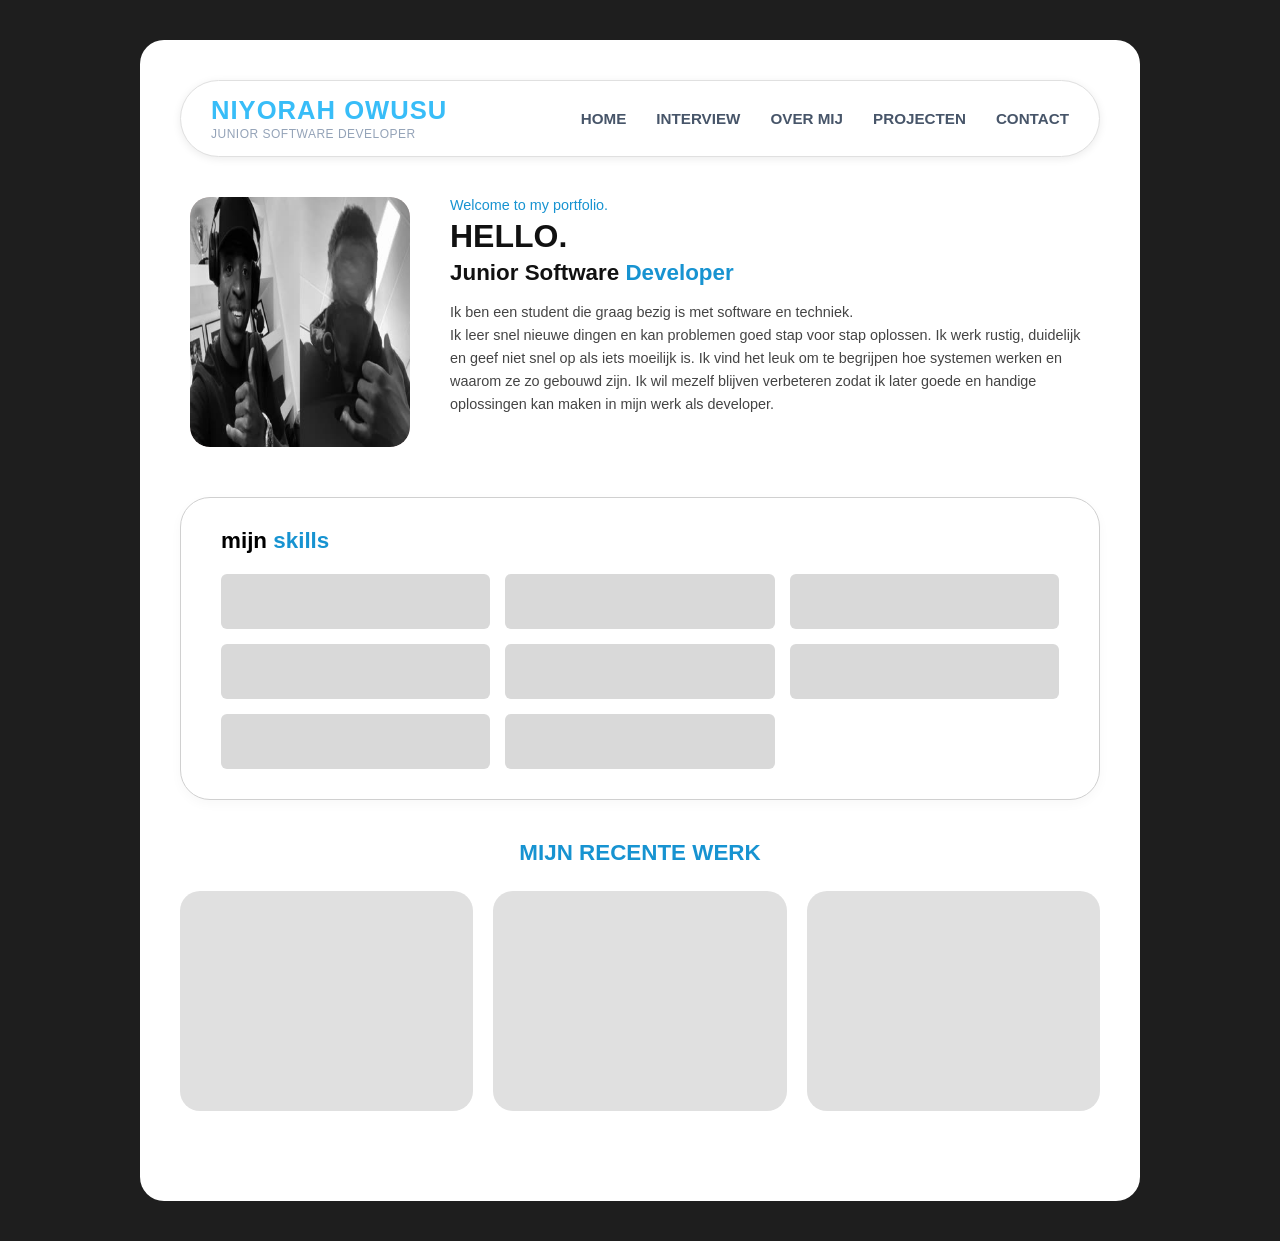
<file: index.html>
<!DOCTYPE html>
<html lang="en">

<head>
  <meta charset="UTF-8">
  <meta name="viewport" content="width=device-width, initial-scale=1.0">
  <title>Welcome to my portfolio</title>
  <link rel="stylesheet" href="style.css">
</head>

<body>

  <div class="page-container">

    <nav>
      <div class="logocontainer">
        <h1 class="naam">NIYORAH OWUSU</h1>
        <p class="junText">JUNIOR SOFTWARE DEVELOPER</p>
      </div>

      <ul class="navlinks">
        <li><a href="index.html">HOME</a></li>
        <li><a href="intervieuw.html">INTERVIEW</a></li>
        <li><a href="overmij.html">OVER MIJ</a></li>
        <li><a href="projects.html">PROJECTEN</a></li>
        <li><a href="contact.html">CONTACT</a></li>

      </ul>
    </nav>

    <section class="hero-section">
      <div class="box">
        <img src="FOTO.jpg" alt="Profielfoto"
          style="width: 100%; height: 100%; object-fit: cover; border-radius: 20px;">
      </div>

      <div class="hero-text">
        <p class="welcome-sub">Welcome to my portfolio.</p>
        <h2>HELLO.</h2>
        <h3>Junior Software <span>Developer</span></h3>

        <p class="overmij">
          Ik ben een student die graag bezig is met software en techniek.<br>
          Ik leer snel nieuwe dingen en kan problemen goed stap voor stap oplossen. Ik werk rustig, duidelijk en geef
          niet snel op als iets moeilijk is. Ik vind het leuk om te begrijpen hoe systemen werken en waarom ze zo
          gebouwd zijn. Ik wil mezelf blijven verbeteren zodat ik later goede en handige oplossingen kan maken in mijn
          werk als developer.
        </p>
      </div>
    </section>

    <section class="skills-card">
      <h2 class="skills-title">mijn <span>skills</span></h2>

      <div class="skills-grid">
        <div class="skill-item"></div>
        <div class="skill-item"></div>
        <div class="skill-item"></div>
        <div class="skill-item"></div>
        <div class="skill-item"></div>
        <div class="skill-item"></div>
        <div class="skill-item"></div>
        <div class="skill-item"></div>
      </div>
    </section>
    <section class="projects-section">
      <h2 class="projects-title">MIJN RECENTE WERK</h2>
      <div class="projects-grid">
        <div class="project-item"></div>
        <div class="project-item"></div>
        <div class="project-item"></div>
      </div>
    </section>

  </div>

</body>

</html>
</file>
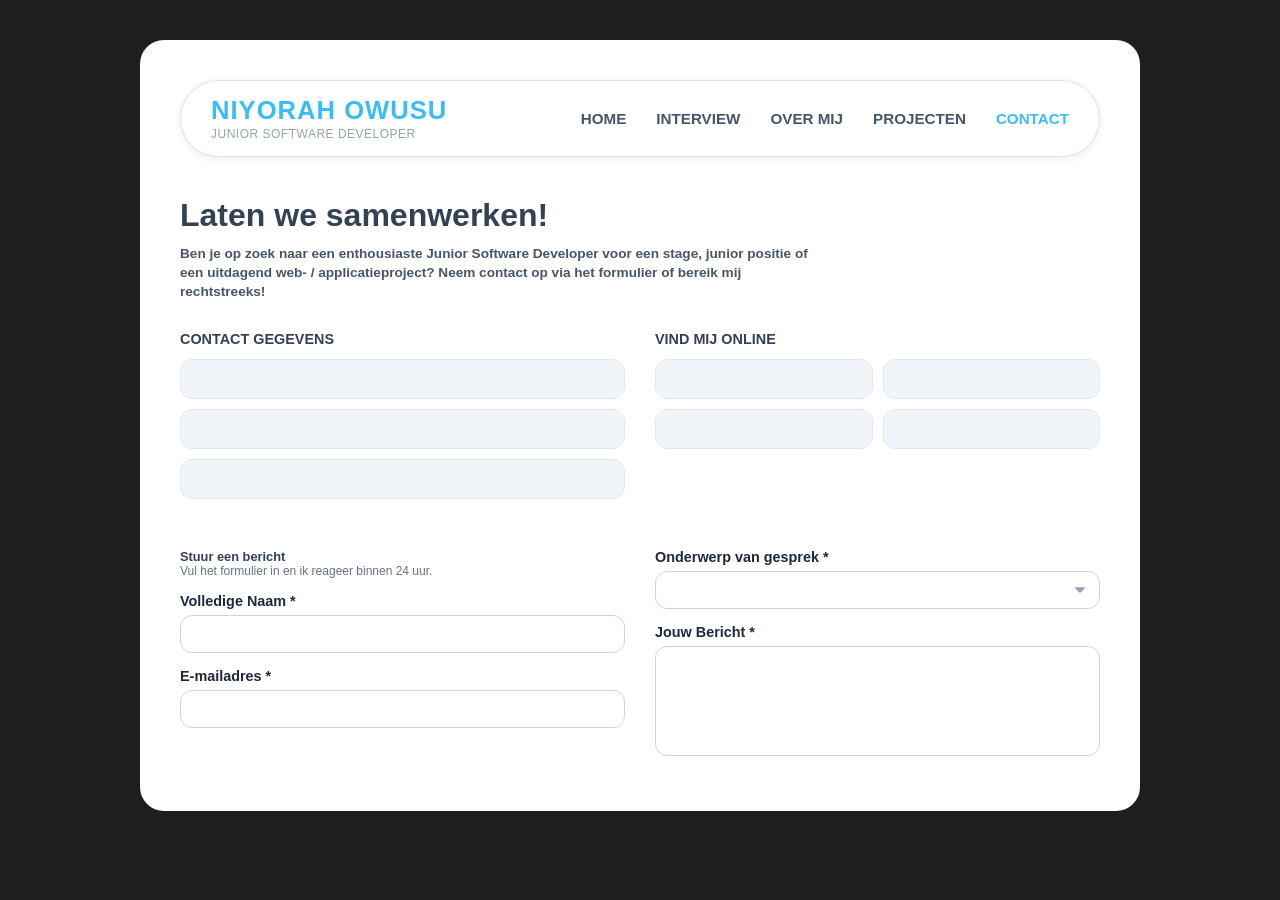
<file: contact.html>
<!DOCTYPE html>
<html lang="nl">
<head>
  <meta charset="UTF-8">
  <meta name="viewport" content="width=device-width, initial-scale=1.0">
  <title>Contact - Niyorah Owusu</title>
  <link rel="stylesheet" href="style.css">
</head>
<body>

  <div class="page-container">

    <nav>
      <div class="logocontainer">
        <h1 class="naam">NIYORAH OWUSU</h1>
        <p class="junText">JUNIOR SOFTWARE DEVELOPER</p>
      </div>

      <ul class="navlinks">
        <li><a href="index.html">HOME</a></li>
        <li><a href="intervieuw.html">INTERVIEW</a></li>
        <li><a href="overmij.html">OVER MIJ</a></li>
        <li><a href="projects.html">PROJECTEN</a></li>
        <li><a href="contact.html" class="active">CONTACT</a></li>
      </ul>
    </nav>

    <section class="contact-section">
      <h2 class="hero-title">Laten we samenwerken!</h2>
      <p class="hero-desc">
        Ben je op zoek naar een enthousiaste Junior Software Developer voor een stage, junior positie of een uitdagend web- / applicatieproject? Neem contact op via het formulier of bereik mij rechtstreeks!
      </p>

      <div class="info-grid">
        <div class="info-block">
          <h3>CONTACT GEGEVENS</h3>
          <div class="pill-box"></div>
          <div class="pill-box"></div>
          <div class="pill-box"></div>
        </div>
        <div class="info-block">
          <h3>Vind mij online</h3>
          <div class="online-grid">
            <div class="pill-box"></div>
            <div class="pill-box"></div>
            <div class="pill-box"></div>
            <div class="pill-box"></div>
          </div>
        </div>
      </div>

      <form class="contact-form-grid">
        <div class="form-column">
          <div class="form-sub-header">
            <h4>Stuur een bericht</h4>
            <p>Vul het formulier in en ik reageer binnen 24 uur.</p>
          </div>

          <div class="form-group">
            <label>Volledige Naam *</label>
            <input type="text">
          </div>

          <div class="form-group">
            <label>E-mailadres *</label>
            <input type="email">
          </div>
        </div>

        <div class="form-column">
          <div class="form-group">
            <label>Onderwerp van gesprek *</label>
            <select>
              <option value=""></option>
            </select>
          </div>

          <div class="form-group">
            <label>Jouw Bericht *</label>
            <textarea rows="5"></textarea>
          </div>
        </div>
      </form>
    </section>

  </div>

</body>
</html>
</file>
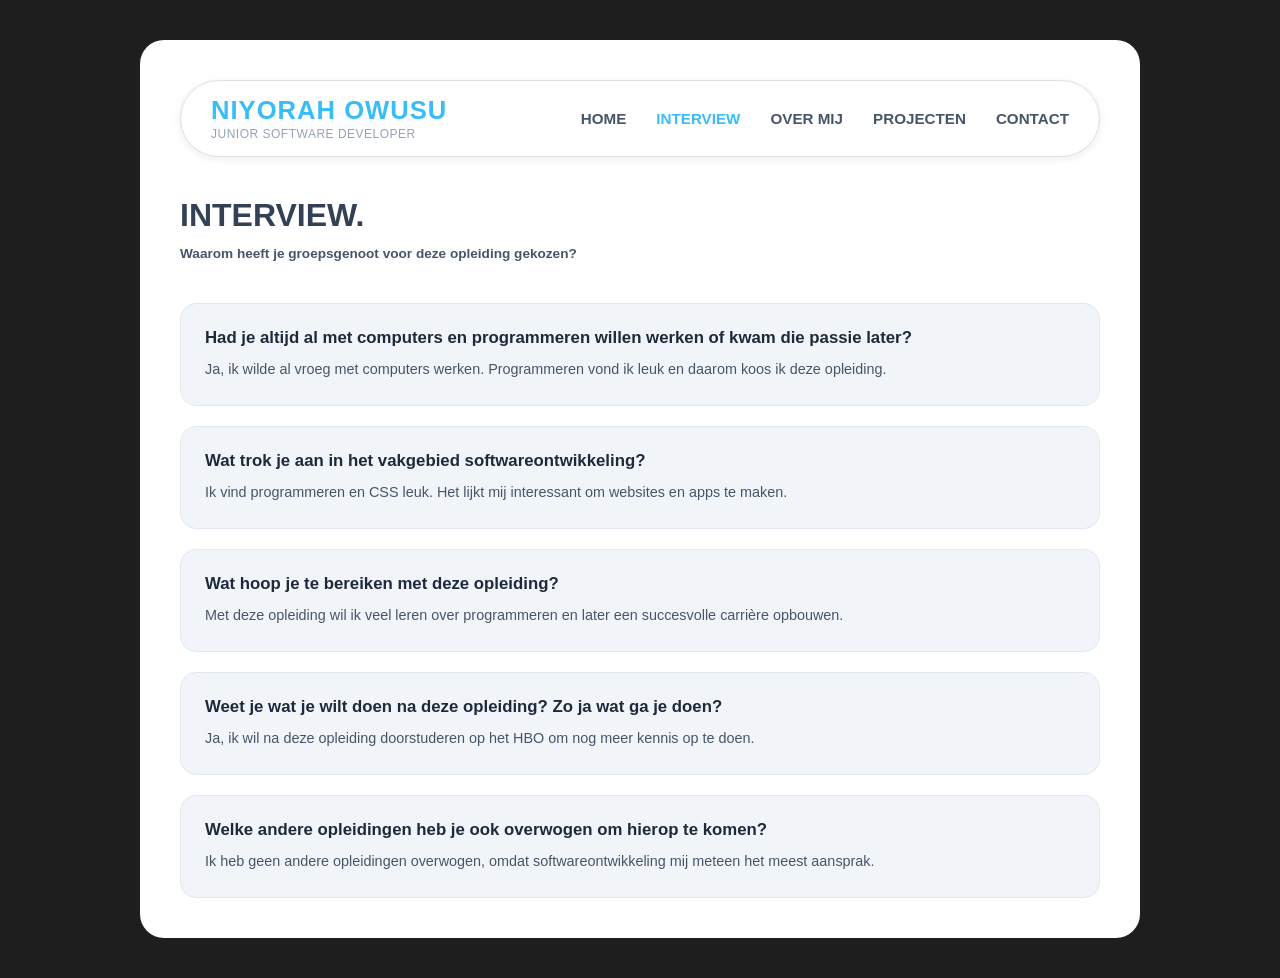
<file: intervieuw.html>
<!DOCTYPE html>
<html lang="nl">
<head>
  <meta charset="UTF-8">
  <meta name="viewport" content="width=device-width, initial-scale=1.0">
  <title>Interview - Niyorah Owusu</title>
  <link rel="stylesheet" href="style.css">
</head>
<body>

  <div class="page-container">

    <nav>
      <div class="logocontainer">
        <h1 class="naam">NIYORAH OWUSU</h1>
        <p class="junText">JUNIOR SOFTWARE DEVELOPER</p>
      </div>

      <ul class="navlinks">
        <li><a href="index.html">HOME</a></li>
        <li><a href="interview.html" class="active">INTERVIEW</a></li>
        <li><a href="overmij.html">OVER MIJ</a></li>
        <li><a href="projects.html">PROJECTEN</a></li>
        <li><a href="contact.html">CONTACT</a></li>
      </ul>
    </nav>

    <section class="interview-section">
      <h2 class="hero-title">INTERVIEW.</h2>
      <p class="hero-desc">
        Waarom heeft je groepsgenoot voor deze opleiding gekozen?
      </p>

      <div class="interview-list">
        <article class="qa-item">
          <h3 class="question">Had je altijd al met computers en programmeren willen werken of kwam die passie later?</h3>
          <p class="answer">
            Ja, ik wilde al vroeg met computers werken. Programmeren vond ik leuk en daarom koos ik deze opleiding.
          </p>
        </article>

        <article class="qa-item">
          <h3 class="question">Wat trok je aan in het vakgebied softwareontwikkeling?</h3>
          <p class="answer">
            Ik vind programmeren en CSS leuk. Het lijkt mij interessant om websites en apps te maken.
          </p>
        </article>

        <article class="qa-item">
          <h3 class="question">Wat hoop je te bereiken met deze opleiding?</h3>
          <p class="answer">
            Met deze opleiding wil ik veel leren over programmeren en later een succesvolle carrière opbouwen.
          </p>
        </article>

        <article class="qa-item">
          <h3 class="question">Weet je wat je wilt doen na deze opleiding? Zo ja wat ga je doen?</h3>
          <p class="answer">
            Ja, ik wil na deze opleiding doorstuderen op het HBO om nog meer kennis op te doen.
          </p>
        </article>

        <article class="qa-item">
          <h3 class="question">Welke andere opleidingen heb je ook overwogen om hierop te komen?</h3>
          <p class="answer">
            Ik heb geen andere opleidingen overwogen, omdat softwareontwikkeling mij meteen het meest aansprak.
          </p>
        </article>
      </div>
    </section>

  </div>

</body>
</html>
</file>
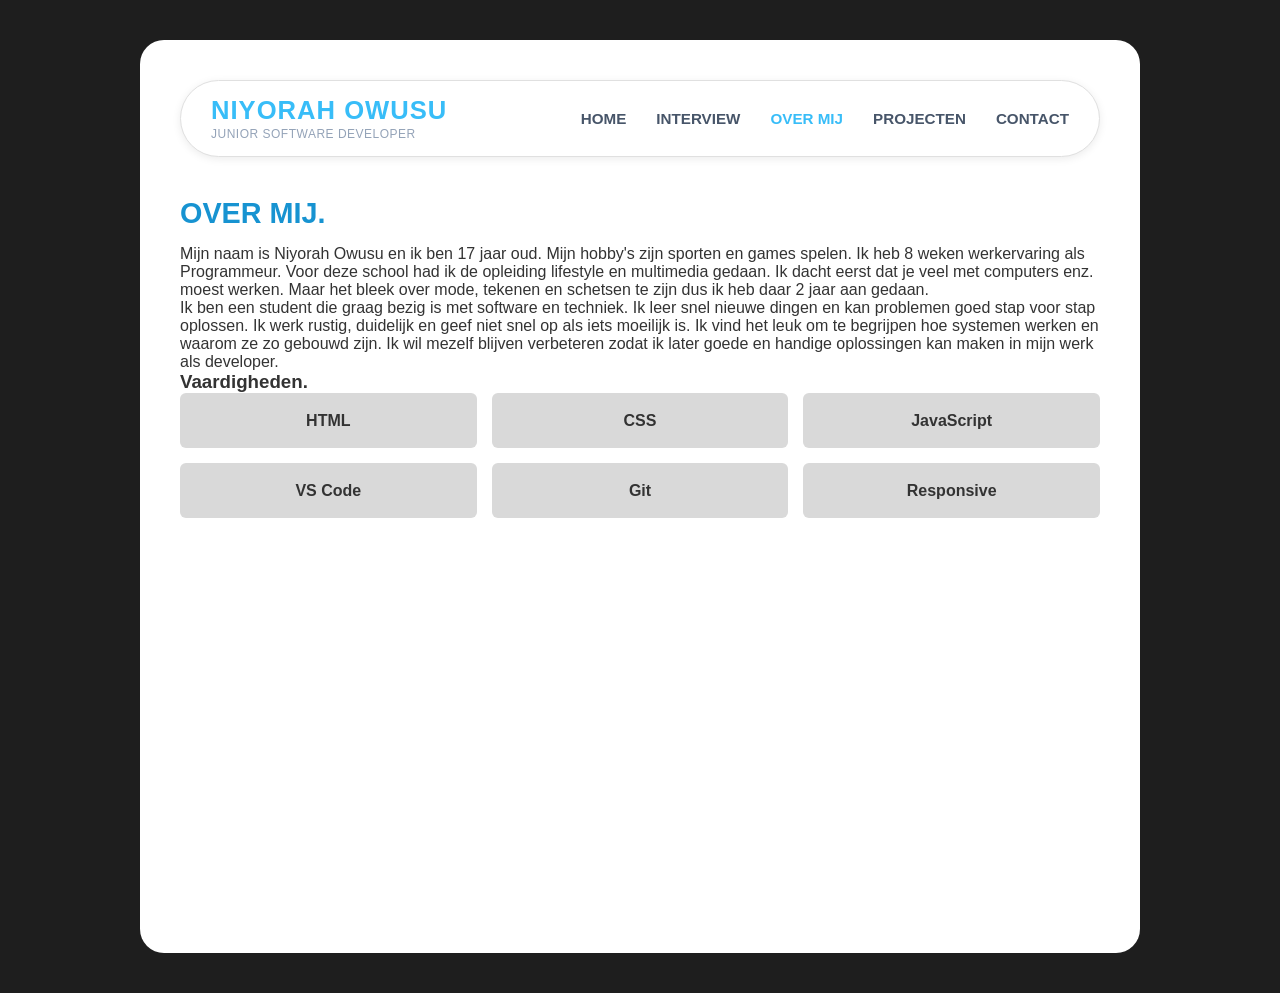
<file: overmij.html>
<!DOCTYPE html>
<html lang="nl">

<head>
  <meta charset="UTF-8">
  <meta name="viewport" content="width=device-width, initial-scale=1.0">
  <title>Over Mij - Niyorah Owusu</title>
  <link rel="stylesheet" href="style.css">
</head>

<body>

  <div class="page-container">

    <nav>
      <div class="logocontainer">
        <h1 class="naam">NIYORAH OWUSU</h1>
        <p class="junText">JUNIOR SOFTWARE DEVELOPER</p>
      </div>

      <ul class="navlinks">
        <li><a href="index.html">HOME</a></li>
        <li><a href="intervieuw.html">INTERVIEW</a></li>
        <li><a href="overmij.html" class="active">OVER MIJ</a></li>
        <li><a href="projects.html">PROJECTEN</a></li>
        <li><a href="contact.html">CONTACT</a></li>
      </ul>
    </nav>

    <section class="about-section">
      <div class="about-content">
        <div class="about-image-box"></div>
        <div class="about-text">
          <h2 class="section-title">OVER MIJ.</h2>
          <p>
            Mijn naam is Niyorah Owusu en ik ben 17 jaar oud. Mijn hobby's zijn sporten en games spelen. Ik heb 8 weken
            werkervaring als Programmeur. Voor deze school had ik de opleiding lifestyle en multimedia gedaan. Ik dacht
            eerst dat je veel met computers enz. moest werken. Maar het bleek over mode, tekenen en schetsen te zijn dus
            ik heb daar 2 jaar aan gedaan.
          </p>
          <p>
            Ik ben een student die graag bezig is met software en techniek. Ik leer snel nieuwe dingen en kan problemen
            goed stap voor stap oplossen. Ik werk rustig, duidelijk en geef niet snel op als iets moeilijk is. Ik vind
            het leuk om te begrijpen hoe systemen werken en waarom ze zo gebouwd zijn. Ik wil mezelf blijven verbeteren
            zodat ik later goede en handige oplossingen kan maken in mijn werk als developer.
          </p>
        </div>
      </div>

      <h3 class="skills-heading">Vaardigheden.</h3>
      <div class="skills-grid">
        <div class="skill-card">HTML</div>
        <div class="skill-card">CSS</div>
        <div class="skill-card">JavaScript</div>
        <div class="skill-card">VS Code</div>
        <div class="skill-card">Git</div>
        <div class="skill-card">Responsive</div>
      </div>



      <div class="video-container">
        <iframe width="560" height="315" src="https://www.youtube.com/embed/DJa-a2KmoDs?si=gydPOueNCcrTbyRa&amp;start=4"
          title="YouTube video player" frameborder="0"
          allow="accelerometer; autoplay; clipboard-write; encrypted-media; gyroscope; picture-in-picture; web-share"
          referrerpolicy="strict-origin-when-cross-origin" allowfullscreen></iframe>
      </div>

  </div>

</body>

</html>
</section>

</div>

</body>

</html>
</file>
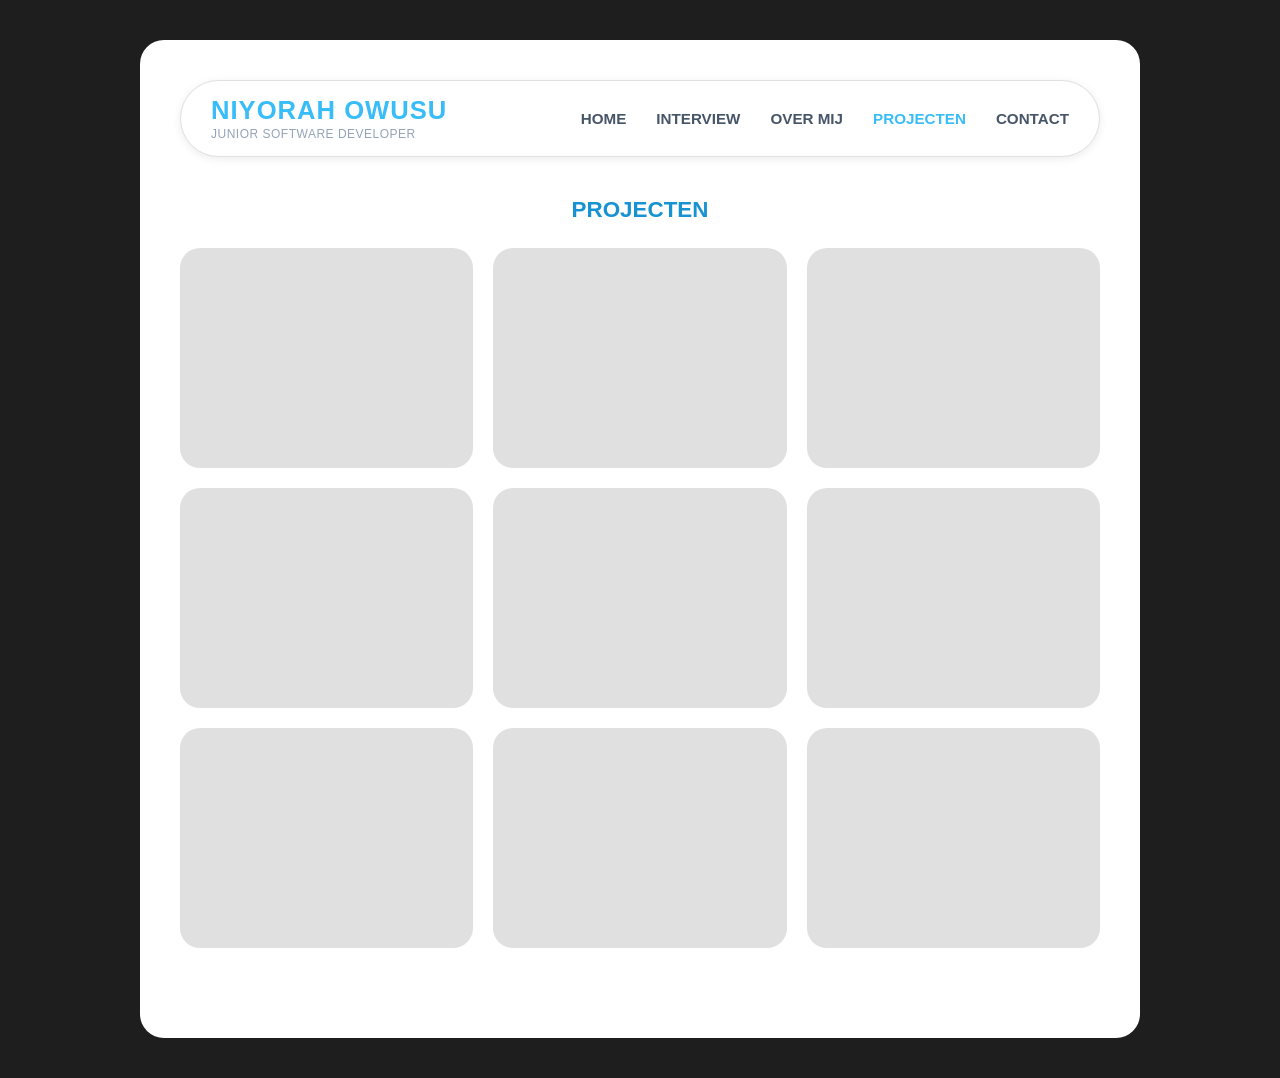
<file: projects.html>
<!DOCTYPE html>
<html lang="nl">

<head>
  <meta charset="UTF-8">
  <meta name="viewport" content="width=device-width, initial-scale=1.0">
  <title>Projecten - Niyorah Owusu</title>
  <link rel="stylesheet" href="style.css">
</head>

<body>

  <div class="page-container">

    <nav>
      <div class="logocontainer">
        <h1 class="naam">NIYORAH OWUSU</h1>
        <p class="junText">JUNIOR SOFTWARE DEVELOPER</p>
      </div>

      <ul class="navlinks">
        <li><a href="index.html">HOME</a></li>
        <li><a href="intervieuw.html">INTERVIEW</a></li>
        <li><a href="overmij.html">OVER MIJ</a></li>
        <li><a href="projects.html" class="active">PROJECTEN</a></li>
        <li><a href="contact.html">CONTACT</a></li>
      </ul>
    </nav>
    <section class="projects-section">
      <h2 class="projects-title">PROJECTEN</h2>
      <div class="projects-grid">
        <div class="project-item"></div>
        <div class="project-item"></div>
        <div class="project-item"></div>

        <div class="project-item"></div>
        <div class="project-item"></div>
        <div class="project-item"></div>
        <div class="project-item"></div>
        <div class="project-item"></div>
        <div class="project-item"></div>
      </div>
    </section>


  </div>

</body>

</html>
</file>
<file: style.css>
/* Gecombineerde stylesheet */
* {
  box-sizing: border-box;
  margin: 0;
  padding: 0;
  font-family: Arial, sans-serif;
}

html {
  scroll-behavior: smooth;
}

body {
  background-color: #1e1e1e;
  color: #ffffff;
  display: flex;
  justify-content: center;
  padding: 40px 20px;
}

.page-container {
  width: 100%;
  max-width: 1000px;
  background-color: #ffffff;
  border-radius: 24px;
  padding: 40px;
  color: #333333;
}

/* Navigatie */
nav {
  background-color: #ffffff;
  box-shadow: 0 2px 8px rgba(0, 0, 0, 0.08);
  padding: 15px 30px;
  margin-bottom: 40px;
  display: flex;
  justify-content: space-between;
  align-items: center;
  border-radius: 60px;
  border: 1px solid #e0e0e0;
}

.logocontainer {
  display: flex;
  flex-direction: column;
}

.logocontainer .naam {
  font-size: 1.6rem;
  font-weight: bold;
  margin: 0;
  color: #38bdf8;
  letter-spacing: 1px;
}

.logocontainer .junText {
  font-size: 0.75rem;
  color: #94a3b8;
  margin: 2px 0 0 0;
  letter-spacing: 0.5px;
}

.navlinks {
  display: flex;
  gap: 30px;
  list-style: none;
  margin: 0;
  padding: 0;
  align-items: center;
}

.navlinks a {
  text-decoration: none;
  color: #475569;
  font-weight: bold;
  font-size: 0.95rem;
}

.navlinks a.active,
.navlinks a:hover {
  color: #38bdf8;
}

/* Hero Section */
.hero-section {
  display: flex;
  gap: 40px;
  align-items: flex-start;
  margin-bottom: 50px;
  padding: 0 10px;
}

.box {
  width: 220px;
  height: 250px;
  background-color: #c2b4b4;
  border-radius: 20px;
  flex-shrink: 0;
  overflow: hidden;
}

.hero-text .welcome-sub {
  color: #1793d1;
  font-size: 0.9rem;
  margin-bottom: 5px;
  font-weight: 500;
}

.hero-text h2 {
  font-size: 2rem;
  margin: 0 0 5px 0;
  padding: 0;
  color: #111;
}

.hero-text h3 {
  font-size: 1.4rem;
  margin: 0 0 15px 0;
  padding: 0;
  color: #111;
}

.hero-text h3 span {
  color: #1793d1;
}

.overmij {
  font-size: 0.9rem;
  line-height: 1.6;
  color: #444;
  margin: 0;
}

/* About Card (overmij.html) */
.about-card {
  background-color: #ffffff;
  border: 1px solid #d0d0d0;
  border-radius: 30px;
  padding: 40px;
  display: flex;
  gap: 40px;
  align-items: flex-start;
  margin-bottom: 40px;
  box-shadow: 0 4px 12px rgba(0, 0, 0, 0.03);
}

.profile-box {
  width: 250px;
  height: 280px;
  background-color: #d9d9d9;
  border-radius: 20px;
  flex-shrink: 0;
}

.about-text {
  flex: 1;
}

.about-text h2 {
  font-size: 1.8rem;
  margin: 0 0 15px 0;
  color: #1793d1;
  font-weight: bold;
}

.cyan-text {
  color: #1793d1;
  font-size: 0.9rem;
  line-height: 1.5;
  margin-bottom: 15px;
}

.dark-text {
  color: #222222;
  font-size: 0.9rem;
  line-height: 1.5;
  margin: 0;
}

/* Skills Section */
.skills-card,
.skills-container {
  background-color: #ffffff;
  border: 1px solid #d0d0d0;
  border-radius: 30px;
  padding: 30px 40px;
  box-shadow: 0 4px 12px rgba(0, 0, 0, 0.03);
  margin-bottom: 40px;
}

.skills-title {
  font-size: 1.4rem;
  font-weight: bold;
  color: #000000;
  margin-bottom: 20px;
}

.skills-title span {
  color: #1793d1;
}

.skills-grid {
  display: grid;
  grid-template-columns: repeat(3, 1fr);
  gap: 15px;
}

.skill-item,
.skill-card {
  background-color: #d9d9d9;
  height: 55px;
  border-radius: 6px;
  display: flex;
  justify-content: center;
  align-items: center;
  font-weight: bold;
  color: #333;
}

/* Projects Section */
.projects-section {
  text-align: center;
  margin-bottom: 50px;
}

.projects-title {
  font-size: 1.4rem;
  font-weight: bold;
  color: #1793d1;
  margin-bottom: 25px;
}

.projects-grid {
  display: grid;
  grid-template-columns: repeat(3, 1fr);
  gap: 20px;
}

.project-item {
  background-color: #e0e0e0;
  width: 100%;
  height: 220px;
  border-radius: 20px;
}

/* Video Container */
.video-container {
  width: 100%;
  max-width: 800px;
  margin: 40px auto;
  border-radius: 20px;
  overflow: hidden;
}

.video-container iframe {
  width: 100%;
  aspect-ratio: 16 / 9;
  display: block;
}

/* Contact & Info Grid Styles */
.hero-title {
  font-size: 2rem;
  color: #334155;
  margin-bottom: 10px;
}

.hero-desc {
  font-size: 0.85rem;
  color: #475569;
  max-width: 650px;
  line-height: 1.4;
  margin-bottom: 30px;
  font-weight: bold;
}

.info-grid {
  display: grid;
  grid-template-columns: 1fr 1fr;
  gap: 30px;
  margin-bottom: 40px;
}

.info-block h3 {
  font-size: 0.9rem;
  color: #334155;
  margin-bottom: 12px;
  text-transform: uppercase;
}

.pill-box {
  background-color: #f1f5f9;
  border: 1px solid #e2e8f0;
  border-radius: 12px;
  height: 40px;
  margin-bottom: 10px;
}

.online-grid {
  display: grid;
  grid-template-columns: 1fr 1fr;
  gap: 10px;
}

.online-grid .pill-box {
  margin-bottom: 0;
}

.contact-form-grid {
  display: grid;
  grid-template-columns: 1fr 1fr;
  gap: 30px;
}

.form-sub-header h4 {
  font-size: 0.8rem;
  font-weight: bold;
  color: #334155;
}

.form-sub-header p {
  font-size: 0.75rem;
  color: #64748b;
  margin-bottom: 15px;
}

.form-group {
  display: flex;
  flex-direction: column;
  gap: 6px;
  margin-bottom: 15px;
}

.form-group label {
  font-size: 0.9rem;
  font-weight: bold;
  color: #1e293b;
}

.form-group input,
.form-group select,
.form-group textarea {
  width: 100%;
  padding: 10px 14px;
  border: 1px solid #cbd5e1;
  border-radius: 12px;
  background-color: #ffffff;
  font-size: 0.9rem;
  outline: none;
}

.form-group select {
  appearance: none;
  background-image: url("data:image/svg+xml;charset=US-ASCII,%3Csvg%20xmlns%3D%22http%3A%2F%2Fwww.w3.org%2F2000%2Fsvg%22%20width%3D%22292.4%22%20height%3D%22292.4%22%3E%3Cpath%20fill%3D%22%2394A3B8%22%20d%3D%22M287%2069.4a17.6%2017.6%200%200%200-13-5.4H18.4c-5%200-9.3%201.8-12.9%205.4A17.6%2017.6%200%200%200%200%2082.2c0%205%201.8%209.3%205.4%2012.9l128%20127.9c3.6%203.6%207.8%205.4%2012.8%205.4s9.2-1.8%2012.8-5.4L287%2095c3.5-3.5%205.4-7.8%205.4-12.8%200-5-1.9-9.2-5.5-12.8z%22%2F%3E%3C%2Fsvg%3E");
  background-repeat: no-repeat;
  background-position: right 14px center;
  background-size: 10px;
}

.form-group textarea {
  resize: none;
  height: 110px;
}
.interview-section {
  display: flex;
  flex-direction: column;
}

.interview-list {
  display: flex;
  flex-direction: column;
  gap: 20px;
  margin-top: 10px;
}

.qa-item {
  background-color: #f1f5f9;
  border: 1px solid #e2e8f0;
  border-radius: 16px;
  padding: 24px;
}

.qa-item .question {
  font-size: 1.05rem;
  color: #1e293b;
  margin-bottom: 10px;
  font-weight: bold;
}

.qa-item .answer {
  font-size: 0.9rem;
  color: #475569;
  line-height: 1.6;
}
</file>
